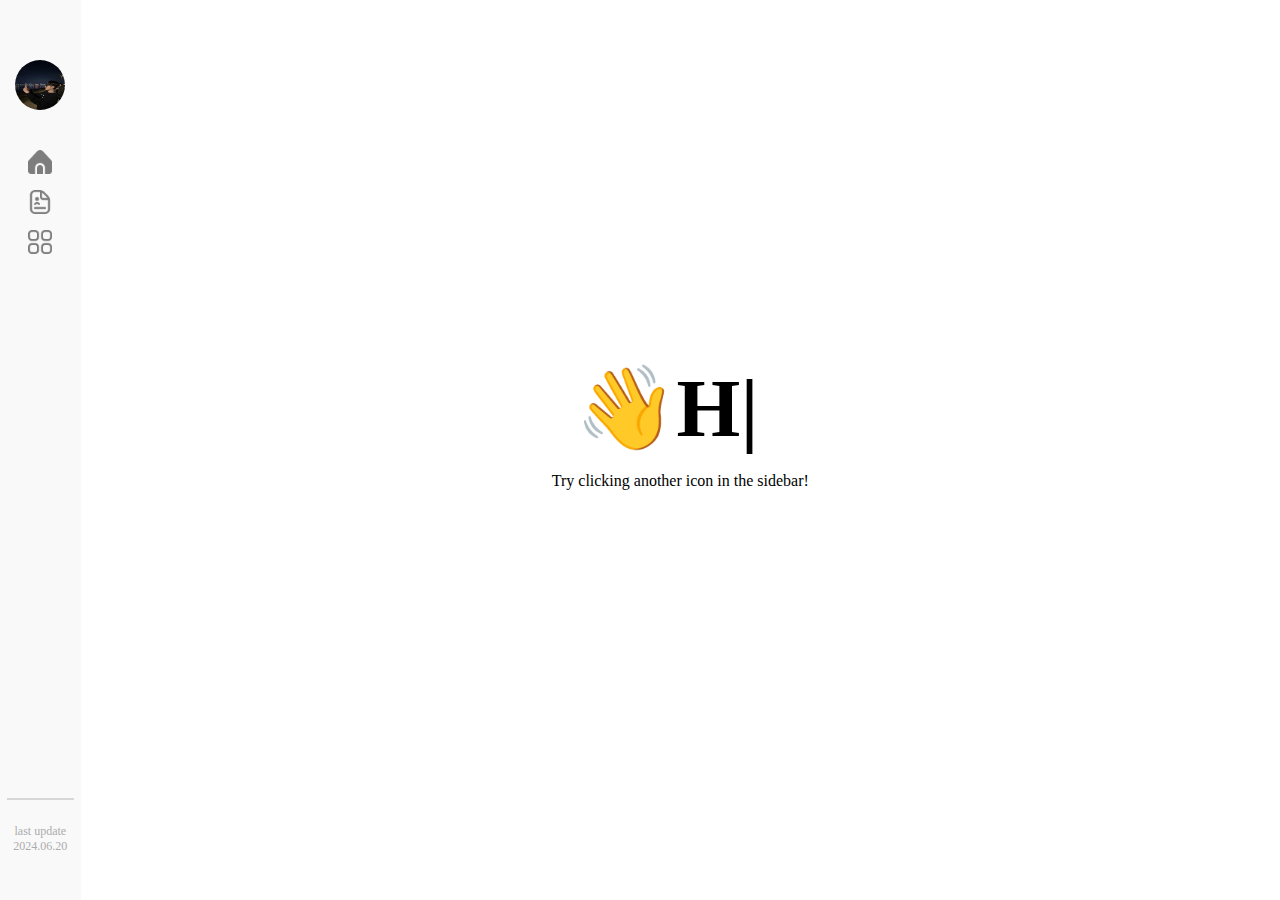
<file: index.html>
<!DOCTYPE html>
<html lang="en">
<head>
    <meta charset="UTF-8">
    <meta name="viewport" content="width=device-width, initial-scale=1.0">
    <title>Document</title>
    <link rel="stylesheet" href="css/global.css">
    <link rel="stylesheet" href="css/index.css">
</head>
<body>
    <div id="container">
        <div id="sideBarContainer">
            <img id="profilePic" src="assets/profile.jpg" alt="프로필사진">
            <ul id="menuContainer">
                <li><a href="/index.html"><img src="assets/icons/home/home (1).png" alt=""></a></li>
                <li><a href="/aboutme.html"><img src="assets/icons/resume/free-icon-font-resume.png" alt=""></a></li>
                <li><a href="/project.html"><img src="assets/icons/project/apps.png" alt=""></a></li>
            </ul>
            <div id="line"></div>
            <p id="updateLog">last update 2024.06.20</p>
        </div>
        <div id="contentContainer">
            <div id="mainContainer">
                <div id="textTypingContainer">
                    <span class="textArea"></span><span class="blink">|</span>
                </div>
                <p id="description">Try clicking another icon in the sidebar!</p>
            </div>
            <div id="infoContainer">
                
            </div>
        </div>
    </div>
    
</body>
<script src="app.js"></script>
</html>
</file>
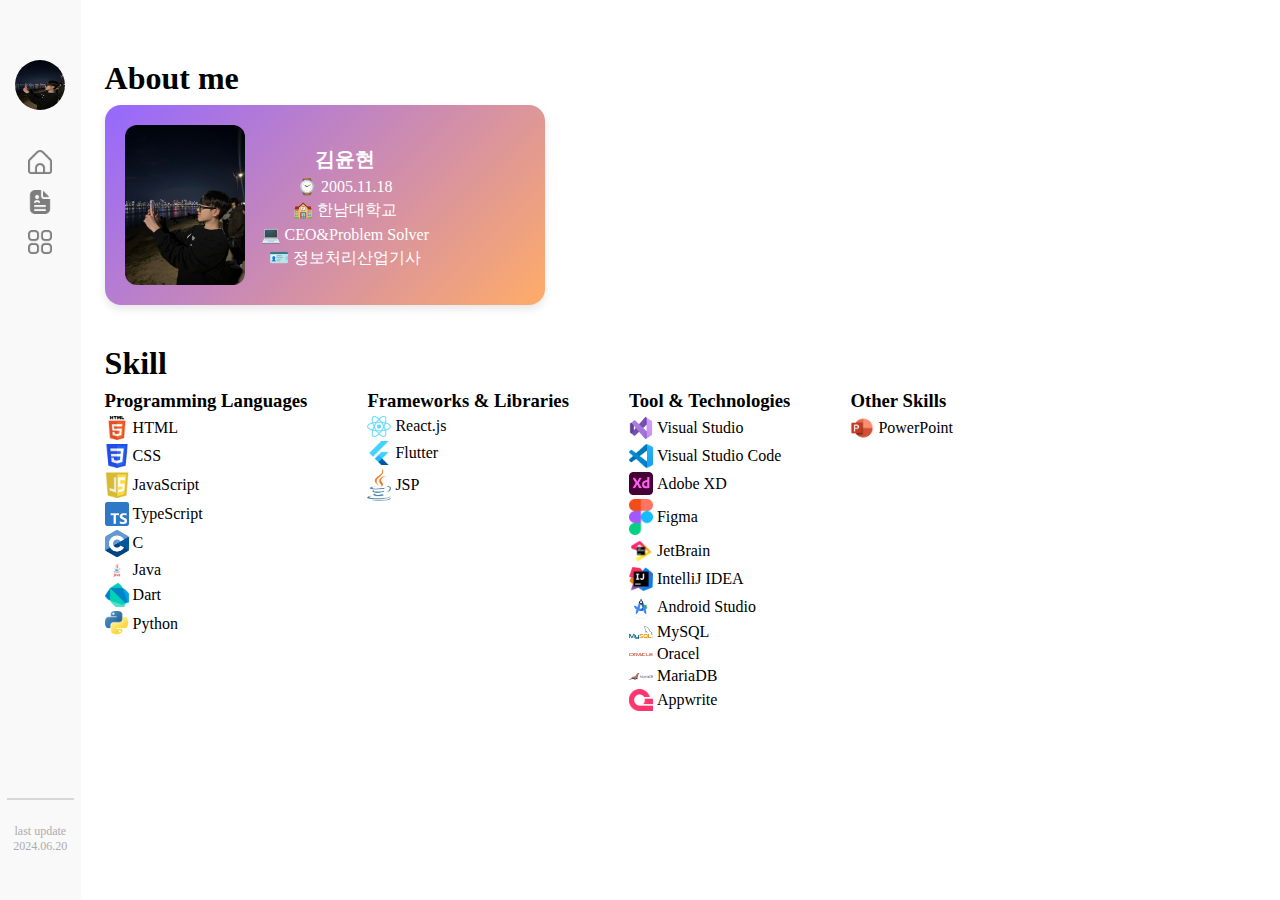
<file: aboutme.html>
<!DOCTYPE html>
<html lang="en">
<head>
    <meta charset="UTF-8">
    <meta name="viewport" content="width=device-width, initial-scale=1.0">
    <title>Document</title>
    <link rel="stylesheet" href="css/global.css">
    <link rel="stylesheet" href="css/aboutme.css">
</head>
<body>

    <div id="container">
        <div id="sideBarContainer">
            <img id="profilePic" src="assets/profile.jpg" alt="프로필사진">
            <ul id="menuContainer">
                <li><a href="/index.html"><img src="assets/icons/home/home.png" alt=""></a></li>
                <li><a href="/aboutme.html"><img src="assets/icons/resume/free-icon-font-resume (1).png" alt=""></a></li>
                <li><a href="/project.html"><img src="assets/icons/project/apps.png" alt=""></a></li>
            </ul>
            <div id="line"></div>
            <p id="updateLog">last update 2024.06.20</p>
        </div>
        <div id="contentContainer">
            <h1 id="title">About me</h1>
            <div id="introCard">
                <img id="cardProfilePic" src="assets/profile.jpg" alt="프로필사진">
                <div id="introContainer">
                    <p id="introName">김윤현</p>
                    <p>⌚ 2005.11.18</p>
                    <p>🏫 한남대학교</p>
                    <p>💻 CEO&Problem Solver</p>
                    <p>🪪 정보처리산업기사</p>
                </div>
            </div>
            <h1 id="title">Skill</h1>
            <div id="skillContainer">
                <div class="plCard">
                    <h3 id="subTitle">Programming Languages</h3>
                    <p><img src="assets/skills/html5.png">HTML</p>
                    <p><img src="assets/skills/css3.png">CSS</p>
                    <p><img src="assets/skills/js.png">JavaScript</p>
                    <p><img src="assets/skills/ts.png">TypeScript</p>
                    <p><img src="assets/skills/c.png">C</p>
                    <p><img src="assets/skills/java.png">Java</p>
                    <p><img src="assets/skills/dart.png">Dart</p>
                    <p><img src="assets/skills/python.png">Python</p>
                </div>

                <div class="flCard">
                    <h3 id="subTitle">Frameworks & Libraries</h3>
                    <p><img src="assets/skills/reactjs.png">React.js</p>
                    <p><img src="assets/skills/flutter.png">Flutter</p>
                    <p><img src="assets/skills/jsp.png">JSP</p>
                </div>
                
                <div class="ttCard">
                    <h3 id="subTitle">Tool & Technologies</h3>
                    <p><img src="/assets/skills/visual_studio.png">Visual Studio</p>
                    <p><img src="/assets/skills/visual_studio_code.png">Visual Studio Code</p>
                    <p><img src="/assets/skills/xd.png">Adobe XD</p>
                    <p><img src="/assets/skills/figma.png">Figma</p>
                    <p><img src="/assets/skills/jetbarin.png">JetBrain</p>
                    <p><img src="assets/skills/IntelliJ_IDEA.png">IntelliJ IDEA</p>
                    <p><img src="assets/skills/android_studio.png">Android Studio</p>
                    <p><img src="assets/skills/mysql.png">MySQL</p>
                    <p><img src="assets/skills/oracle.png">Oracel</p>
                    <p><img src="assets/skills/mariadb.png">MariaDB</p>
                    <p><img src="assets/skills/appwrite.png">Appwrite</p>
                </div>

                <div class="osCard">
                    <h3 id="subTitle">Other Skills</h3>
                    <p><img src="assets/skills/powerpoint.png">PowerPoint</p>
                </div>
            </div>
        </div>
    </div>
    
</body>
</html>
</file>
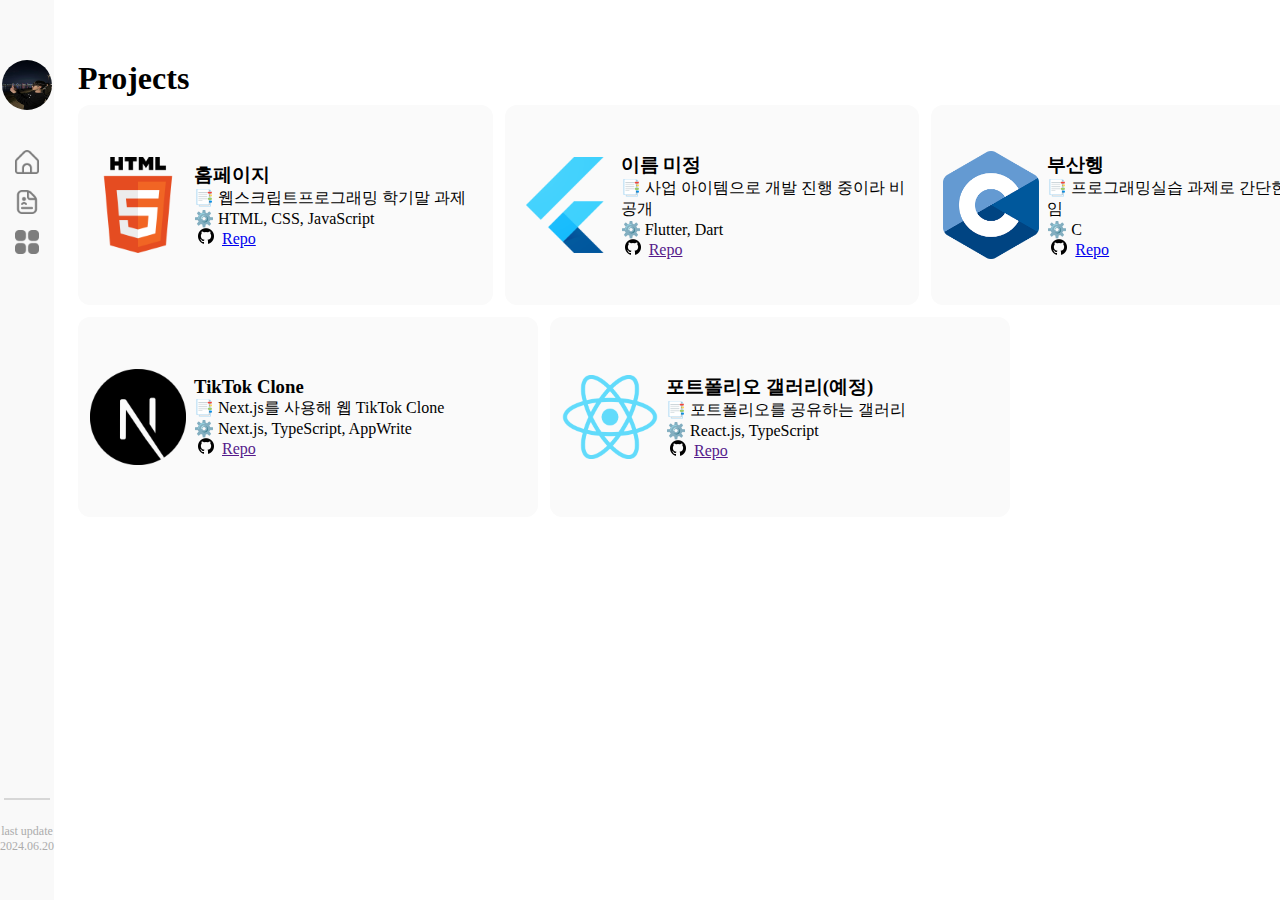
<file: project.html>
<!DOCTYPE html>
<html lang="en">
<head>
    <meta charset="UTF-8">
    <meta name="viewport" content="width=device-width, initial-scale=1.0">
    <title>Document</title>
    <link rel="stylesheet" href="css/global.css">
    <link rel="stylesheet" href="css/project.css">
</head>
<body>

    <div id="container">
        <div id="sideBarContainer">
            <img id="profilePic" src="assets/profile.jpg" alt="프로필사진">
            <ul id="menuContainer">
                <li><a href="/index.html"><img src="assets/icons/home/home.png" alt=""></a></li>
                <li><a href="/aboutme.html"><img src="assets/icons/resume/free-icon-font-resume.png" alt=""></a></li>
                <li><a href="/project.html"><img src="assets/icons/project/apps (1).png" alt=""></a></li>
            </ul>
            <div id="line"></div>
            <p id="updateLog">last update 2024.06.20</p>
        </div>
        <div id="contentContainer">
            <h1>Projects</h1>
            <div id="projectContainer">
                <div id="firstLine">
                    <div id="homepageCard">
                        <img src="assets/skills/html5.png"></img>
                        <div class="textArea">
                            <h3>홈페이지</h3>
                            <p>📑 웹스크립트프로그래밍 학기말 과제</p>
                            <p>⚙️ HTML, CSS, JavaScript</p>
                            <img src="assets/skills/github.png" class="icon"></img><a href="https://github.com/KYH-code/KYH-code.github.io/tree/main">Repo</a>
                        </div>
                    </div>
                    <div id="unknownCard">
                        <img src="assets/skills/flutter.png"></img>
                        <div class="textArea">
                            <h3>이름 미정</h3>
                            <p>📑 사업 아이템으로 개발 진행 중이라 비공개</p>
                            <p>⚙️ Flutter, Dart</p>
                            <img src="assets/skills/github.png" class="icon"></img><a href="">Repo</a>
                        </div>
                    </div>
                    <div id="husanhengCard">
                        <img src="assets/skills/c.png"></img>
                        <div class="textArea">
                            <h3>부산헹</h3>
                            <p>📑 프로그래밍실습 과제로 간단한 CMD게임</p>
                            <p>⚙️ C</p>
                            <img src="assets/skills/github.png" class="icon"></img><a href="https://github.com/KYH-code/busanheng2">Repo</a>
                        </div>
                    </div>
                </div>
                <div id="secondLine">
                    <div id="tiktokCard">
                        <img src="assets/skills/nextjs.png"></img>
                        <div class="textArea">
                            <h3>TikTok Clone</h3>
                            <p>📑 Next.js를 사용해 웹 TikTok Clone</p>
                            <p>⚙️ Next.js, TypeScript, AppWrite</p>
                            <img src="assets/skills/github.png" class="icon"></img><a href="">Repo</a>
                        </div>
                    </div>
                    <div id="galleryCard">
                        <img src="assets/skills/reactjs.png"></img>
                        <div class="textArea">
                            <h3>포트폴리오 갤러리(예정)</h3>
                            <p>📑 포트폴리오를 공유하는 갤러리</p>
                            <p>⚙️ React.js, TypeScript</p>
                            <img src="assets/skills/github.png" class="icon"></img><a href="">Repo</a>
                        </div>
                    </div>
                </div>
            </div>
        </div>
    </div>
    
</body>
</html>
</file>
<file: css/global.css>
* {
    margin: 0;
    padding: 0;
}

#container {
    display: flex;
    width: 100%;
    height: 100vh;
}

#sideBarContainer {
    width: 7%;
    padding-top: 60px;
    background-color: #f9f9f9;
    justify-content: center;
    text-align: center;
    flex-direction: column;
    /* border-radius: 0px 40px 40px 0px; */
}

#profilePic {
    width: 50px;
    height: 50px;
    border-radius: 100%;
}
#menuContainer {
    margin-top: 36px;
}

#menuContainer > li {
    margin-bottom: 12px;
}

#menuContainer > li > a > img {
    width: 24px;
}

#line {
    margin: 540px auto 0px auto;
    width: 80%;
    border: 1px solid #d7d7d7;
}

#updateLog {
    margin-top: 24px;
    color: #acacac;
    font-size: 12px;
}

#contentContainer {
    width: 100%;
    margin: 0px 24px 0px 24px;
    padding-top: 60px;
}
</file>
<file: css/index.css>
#mainContainer {
  text-align: center;
  margin-top: 300px;
}

#textTypingContainer {
    width: fit-content;
    font-size: 82px;
    font-weight: 900;
    margin-left: 470px;
}

.blink {
    animation: blink 0.5s infinite;
}

@keyframes blink {
  to {
    opacity: 0;
  }
}

#description {
  margin-top: 16px;
  font-size: 16px;
}

#infoContainer {
  
}
</file>
<file: css/aboutme.css>
#title {

}

#introCard {
    margin-top: 8px;
    display: flex;
    width: 400px;
    /* align-items: center;
    border-radius: 12px;
    background-color: #f9f9f9; */
    padding: 20px;
    color: white;
    background: linear-gradient(135deg, #9568ff 0%, #ffac68 100%);
    border-radius: 16px;
    box-shadow: 0 4px 8px rgba(0, 0, 0, 0.1);
    align-items: center;
    margin-bottom: 40px;
}

#cardProfilePic {
    width: 120px;
    border-radius: 12px;
    margin-right: 16px;
}


#introContainer {
    justify-items: center;
}

#introContainer > p {
    font-size: 16px;
    margin: 4px 0 0 0;
}

#introContainer > #introName {
    font-size: 20px;
    font-weight: 700;
}

#skillContainer {
    display: flex;
    margin-top: 8px;
}

#skillContainer > div {
    margin-right: 60px;
}

#skillContainer > div > p {
    margin-top: 4px;
    display: flex;
    align-items: center;
}

#skillContainer > div > p > img {
    width: 24px;
    margin-right: 4px;
}
</file>
<file: css/project.css>
#projectContainer {
    margin-top: 8px;
}

#firstLine {
    display: flex;
}

#secondLine {
    margin-top: 12px;
    display: flex;
}

#projectContainer > div > div {
    height: 200px;
    width: 460px;
    background-color: #fafafa;
    border-radius: 12px;
    margin-right: 12px;
    display: flex;
    align-items: center;
}

#projectContainer > div > div > img {
    width: 96px;
    margin-left: 12px;
}

.icon {
    width: 16px;
    margin-left: 4px;
    margin-right: 8px;
}

.textArea {
    margin-left: 8px;
}
</file>
